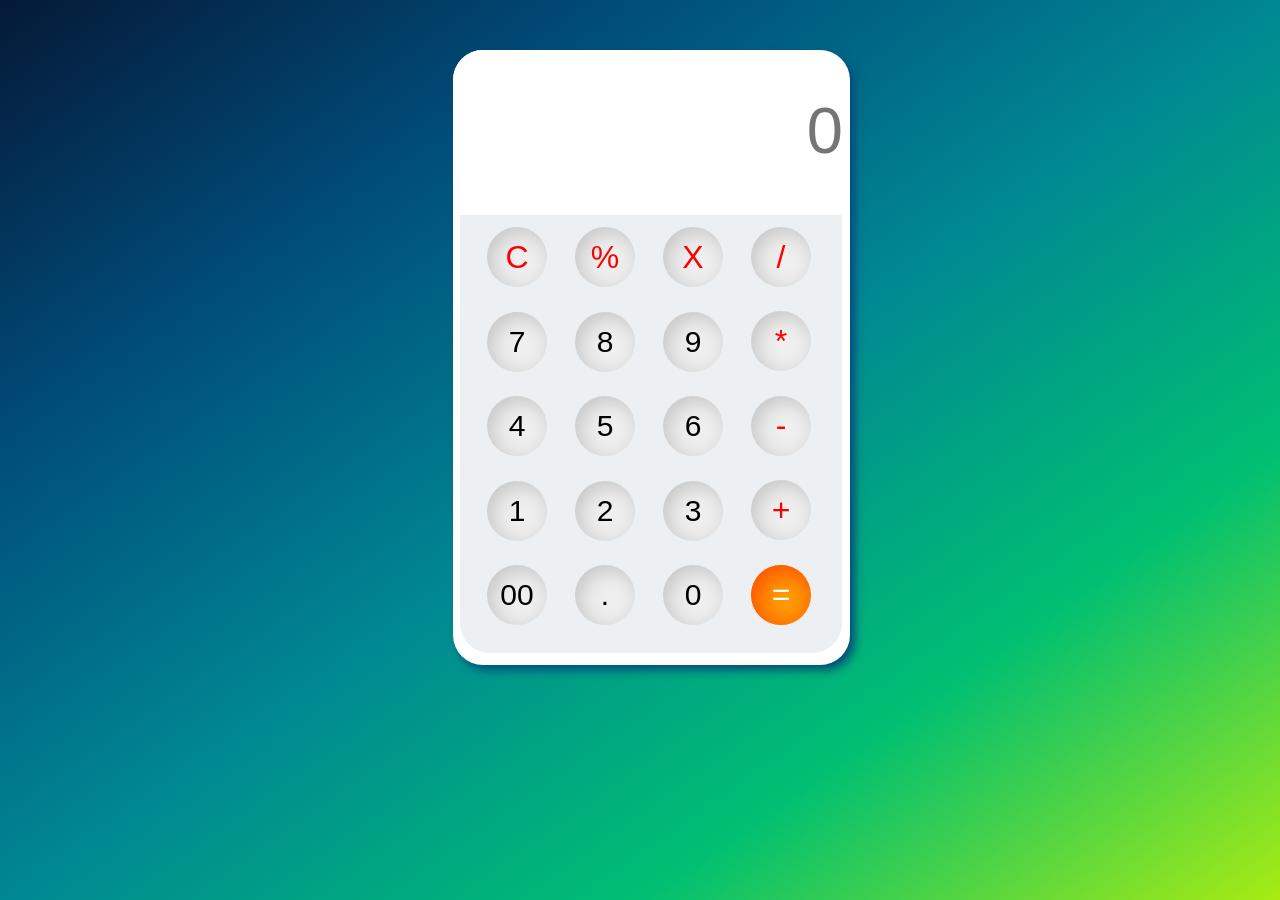
<file: Calculator/index.html>
<!DOCTYPE html>
<html lang="en">
<head>
    <meta charset="UTF-8">
    <meta name="viewport" content="width=device-width, initial-scale=1.0">
    <title>Calculator</title>
    <link rel="stylesheet" href="style.css">
</head>
<body>
    <span>
    <div class="container">
        <div class="inputbox">
            <input type="text" placeholder="0" id="inputbox">
        </div>

        <div class="box">
            <div class="row">
                <button id="high" class="btn">C</button>  
                <button id="high" class="btn">%</button>
                <button id="high" class="btn">X</button>
                <button id="high" class="btn">/</button>
            </div>
            <div class="row">
                <button class="btn">7</button>
                <button class="btn">8</button>
                <button class="btn">9</button>
                <button id="high" class="btn">*</button>
            </div>
            <div class="row">
                <button class="btn">4</button>
                <button class="btn">5</button>
                <button class="btn">6</button>
                <button id="high" class="btn">-</button>
            </div>
            <div class="row">
                <button class="btn">1</button>
                <button class="btn">2</button>
                <button class="btn">3</button>
                <button id="high" class="btn">+</button>
            </div>
            <div class="row">
                <button class="btn">00</button>
                <button class="btn">.</button>
                <button class="btn">0</button>
                <button id="high" class="btn" 
                style="color: white; background-color: orange; box-shadow: inset 5px 5px 30px orangered;">=</button>
            </div>
        </div>
    </div>
    </span>
</body>
<script src="script.js"></script>
</html>
</file>
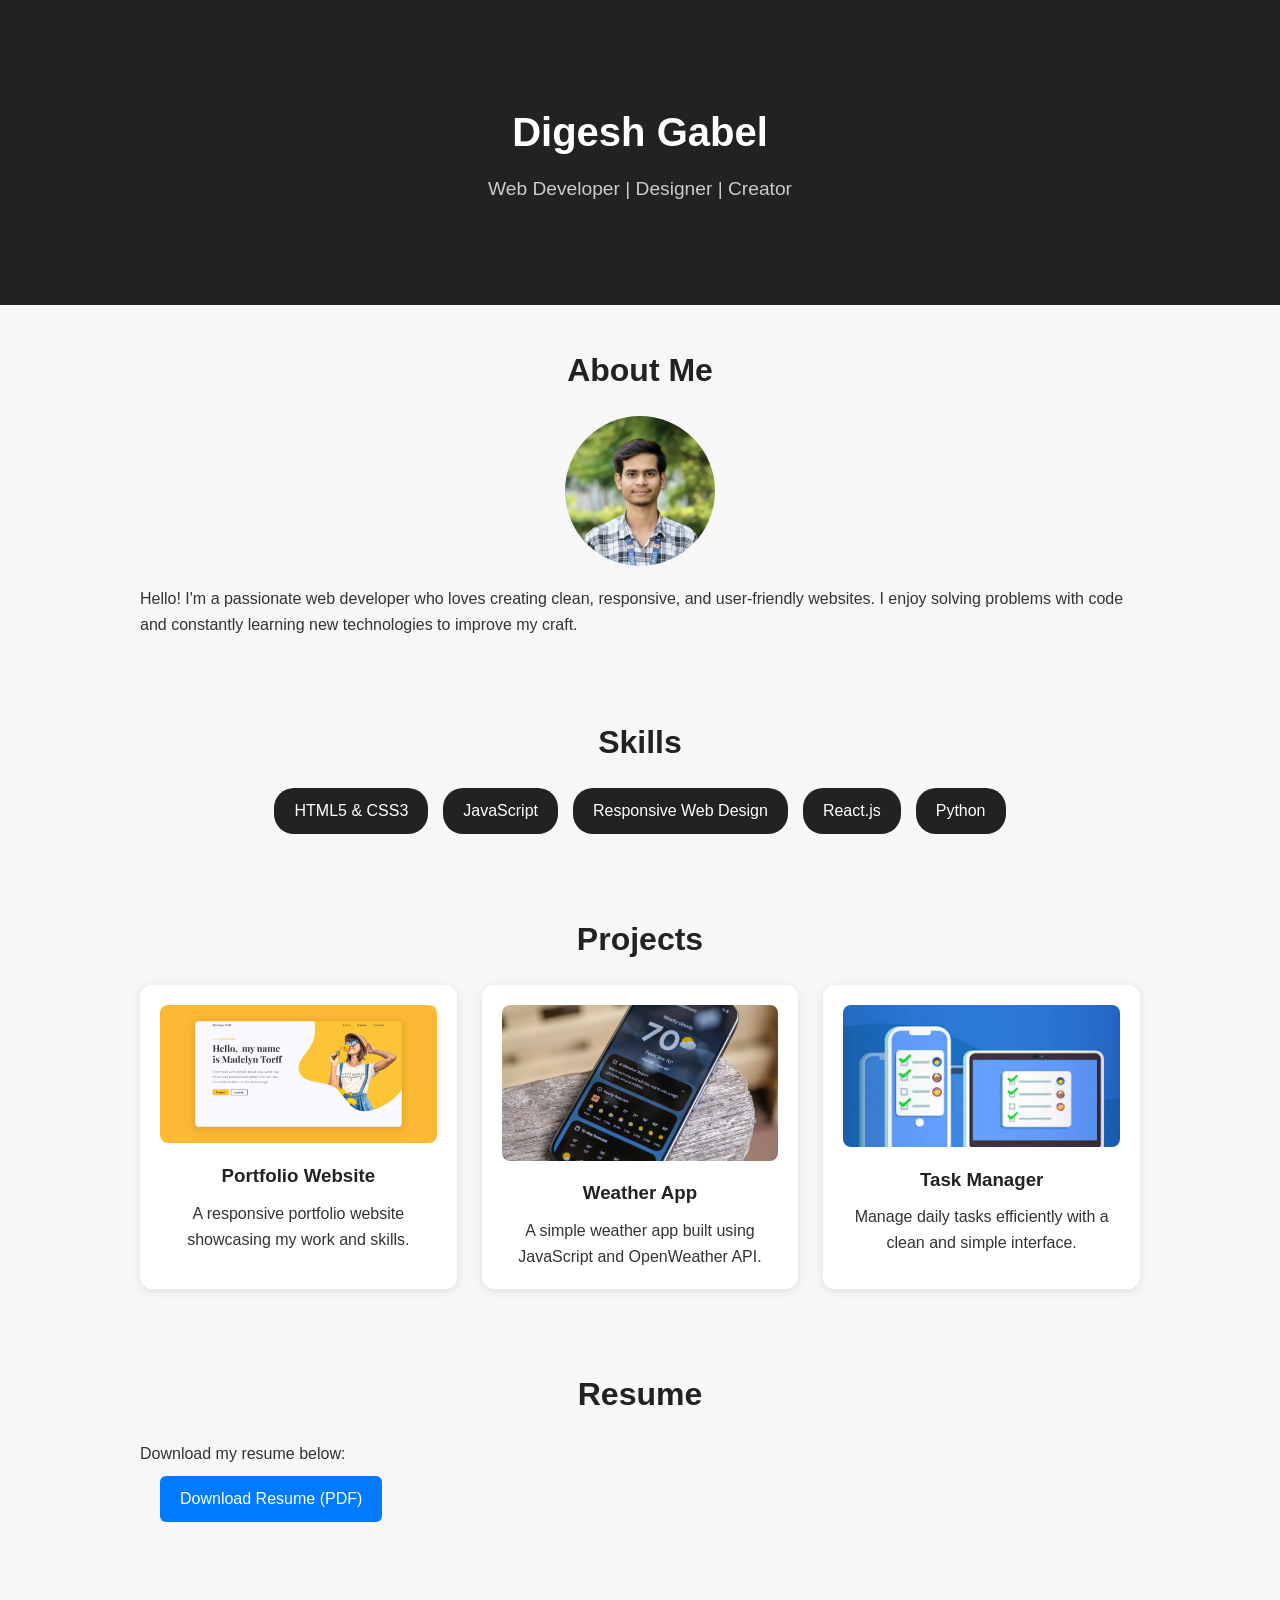
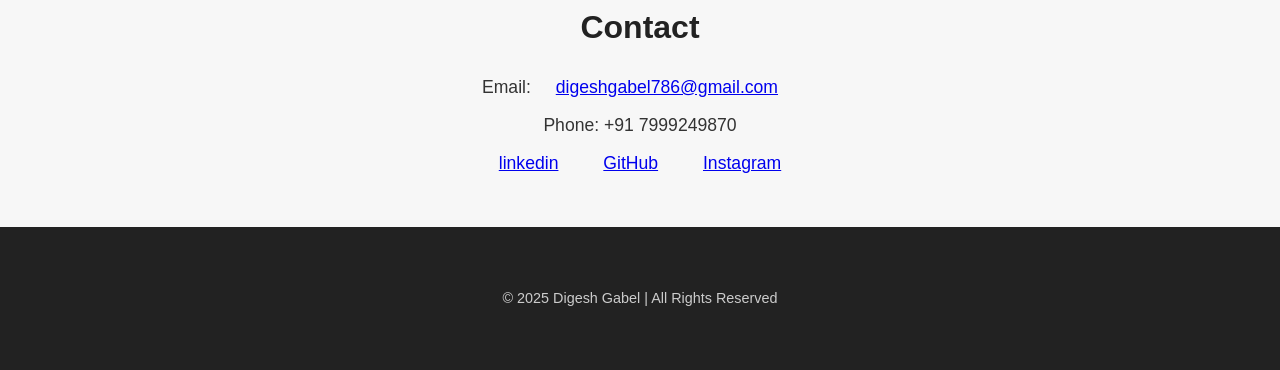
<file: Portfolio/index.html>
<!DOCTYPE html>
<html lang="en">
<head>
  <meta charset="UTF-8" />
  <meta name="viewport" content="width=device-width, initial-scale=1.0" />
  <title>My Portfolio</title>
  <link rel="stylesheet" href="style.css" />
</head>
<body>
  <!-- Header Section -->
  <header>
    <div class="container header-content">
      <h1>Digesh Gabel</h1>
      <p class="tagline">Web Developer | Designer | Creator</p>
    </div>
  </header>

  <!-- About Section -->
  <section id="about">
    <div class="container">
      <h2>About Me</h2>
      <div class="about-content">
        <img src="Digesh Profile Photo.jpg" alt="Your Photo" class="profile-img" />
        <p>
          Hello! I'm a passionate web developer who loves creating clean, responsive, 
          and user-friendly websites. I enjoy solving problems with code and constantly 
          learning new technologies to improve my craft.
        </p>
      </div>
    </div>
  </section>

  <!-- Skills Section -->
  <section id="skills">
    <div class="container">
      <h2>Skills</h2>
      <ul class="skills-list">
        <li>HTML5 & CSS3</li>
        <li>JavaScript</li>
        <li>Responsive Web Design</li>
        <li>React.js</li>
        <li>Python</li>
      </ul>
    </div>
  </section>

  <!-- Projects Section -->
  <section id="projects">
    <div class="container">
      <h2>Projects</h2>
      <div class="project-grid">
        <div class="project-card">
          <img src="project1.png" alt="Project 1" />
          <h3>Portfolio Website</h3>
          <p>A responsive portfolio website showcasing my work and skills.</p>
        </div>
        <div class="project-card">
          <img src="project2.jpg" alt="Project 2" />
          <h3>Weather App</h3>
          <p>A simple weather app built using JavaScript and OpenWeather API.</p>
        </div>
        <div class="project-card">
          <img src="project3.jpeg" alt="Project 3" />
          <h3>Task Manager</h3>
          <p>Manage daily tasks efficiently with a clean and simple interface.</p>
        </div>
      </div>
    </div>
  </section>

  <!-- Resume Section -->
  <section id="resume">
    <div class="container">
      <h2>Resume</h2>
      <p>Download my resume below:</p>
      <a href="https://drive.google.com/file/d/1AyMW2LzuDJWTiwjW3phUSNvO6TTd-E5E/view?usp=sharing" class="btn" download>Download Resume (PDF)</a>
    </div>
  </section>

  <!-- Contact Section -->
  <section id="contact">
    <div class="container">
      <h2>Contact</h2>
      <p>Email: <a href="mailto:digeshgabel786@gmail.com">digeshgabel786@gmail.com</a></p>
      <p>Phone: +91 7999249870</p>
      <p><a href="https://www.linkedin.com/in/digeshgabel/" target="_blank">linkedin</a>
        <a href="https://github.com/digeshgabelCS" target="_blank">GitHub</a>
        <a href="https://www.instagram.com/digesh_snapshot/" target="_blank">Instagram</a></p>
    </div>
  </section>

  <!-- Footer -->
  <footer>
    <div class="container">
      <p>© 2025 Digesh Gabel | All Rights Reserved</p>
    </div>
  </footer>
</body>
</html>
</file>
<file: Calculator/style.css>
*{
    margin: 0;
    padding: 0;
    font-style: 'poppins';
}
body{
    margin: 20;
    padding: 0;
    background-image:linear-gradient(to right bottom, #051937, #004d7a, #008793, #00bf72, #a8eb12);;
    height: 100vh;
    width: 100vh;
}

span{
    position: relative;
    float: right;
    margin: 50px;
}

.container{
    width: 397px;
    height: 615px;
    flex-shrink: 0;
    border-radius: 30px;
    background: #ffff;
    box-shadow: 5px 5px 10px #004d7a;
}

.inputbox input{
    position: relative;
    width: 390px;
    height: 160px;
    flex-shrink: 0;
    border-radius: 30px 30px 0px 0px;
    background: #ffff;
    text-align:end;
    border: none;
    font-size: 65px;
}

.box{
    width: 382px;
    height: 438px;
    flex-shrink: 0;
    border-radius: 0px 0px 30px 30px;
    background: #ecf0f3;
    left: 7px;
    position: relative;
    top: 5px;
}

.row button{
    width: 60px;
    height: 60px;
    flex-shrink: 0;
    color: #D9D9D9;
    border-radius: 50%;
    margin: 12px;
    left: 15px;
    position: relative;
    font-size: 30px;
    color: black;
    border: none;
    text-align: center;
    align-items: center;
    justify-content: center;
    box-shadow: inset 5px 5px 20px rgb(197, 197, 197);
}

#high{
    color: red;
    font-size: 32px;
}

#high:hover{
    color: white;
}

.row button:hover{
    box-shadow: 0px 0px 10px 10px;
    cursor: pointer;
    background-color: black;
    color: white;
    filter: drop-shadow( 0px 0px 30px white);
}
</file>
<file: Portfolio/style.css>
/* General Reset */
* {
  margin: 0;
  padding: 0;
  box-sizing: border-box;
  font-family: "Poppins", sans-serif;
}

body {
  background-color: #f7f7f7;
  color: #333;
  line-height: 1.6;
}

/* Header */
header {
  background: #222;
  color: #fff;
  padding: 60px 0;
  text-align: center;
}

header h1 {
  font-size: 2.5em;
  margin-bottom: 10px;
}

header .tagline {
  font-size: 1.2em;
  color: #ccc;
}

/* Section Titles */
section h2 {
  text-align: center;
  margin-bottom: 20px;
  color: #222;
  font-size: 2em;
}

.container {
  width: 85%;
  max-width: 1000px;
  margin: auto;
  padding: 40px 0;
}

/* About Section */
.about-content {
  display: flex;
  flex-wrap: wrap;
  align-items: center;
  gap: 20px;
}

.profile-img {
  width: 150px;
  height: 150px;
  border-radius: 50%;
  object-fit: cover;
  display: block;
  margin-left: auto;
  margin-right: auto
}

/* Skills Section */
.skills-list {
  display: flex;
  flex-wrap: wrap;
  justify-content: center;
  list-style: none;
  gap: 15px;
}

.skills-list li {
  background: #222;
  color: #fff;
  padding: 10px 20px;
  border-radius: 20px;
}

/* Projects Section */
.project-grid {
  display: grid;
  grid-template-columns: repeat(auto-fit, minmax(250px, 1fr));
  gap: 25px;
  margin-top: 20px;
}

.project-card {
  background: #fff;
  padding: 20px;
  border-radius: 12px;
  box-shadow: 0 2px 10px rgba(0, 0, 0, 0.1);
  text-align: center;
}

.project-card img {
  width: 100%;
  border-radius: 8px;
  margin-bottom: 10px;
}

.project-card h3 {
  color: #222;
  margin-bottom: 10px;
}

/* Resume Section */
.btn {
  display: inline-block;
  background: #007bff;
  color: #fff;
  padding: 10px 20px;
  text-decoration: none;
  border-radius: 6px;
  margin-top: 10px;
}

.btn:hover {
  background: #0056b3;
}

/* Contact Section */
#contact p {
  text-align: center;
  font-size: 1.1em;
  margin-bottom: 10px;
}
a{
    margin: 0 20px;
}

/* Footer */
footer {
  background: #222;
  color: #ccc;
  text-align: center;
  padding: 20px 0;
  font-size: 0.9em;
}

/* Responsive Design */
@media (max-width: 768px) {
  .about-content {
    flex-direction: column;
    text-align: center;
  }
}
</file>
